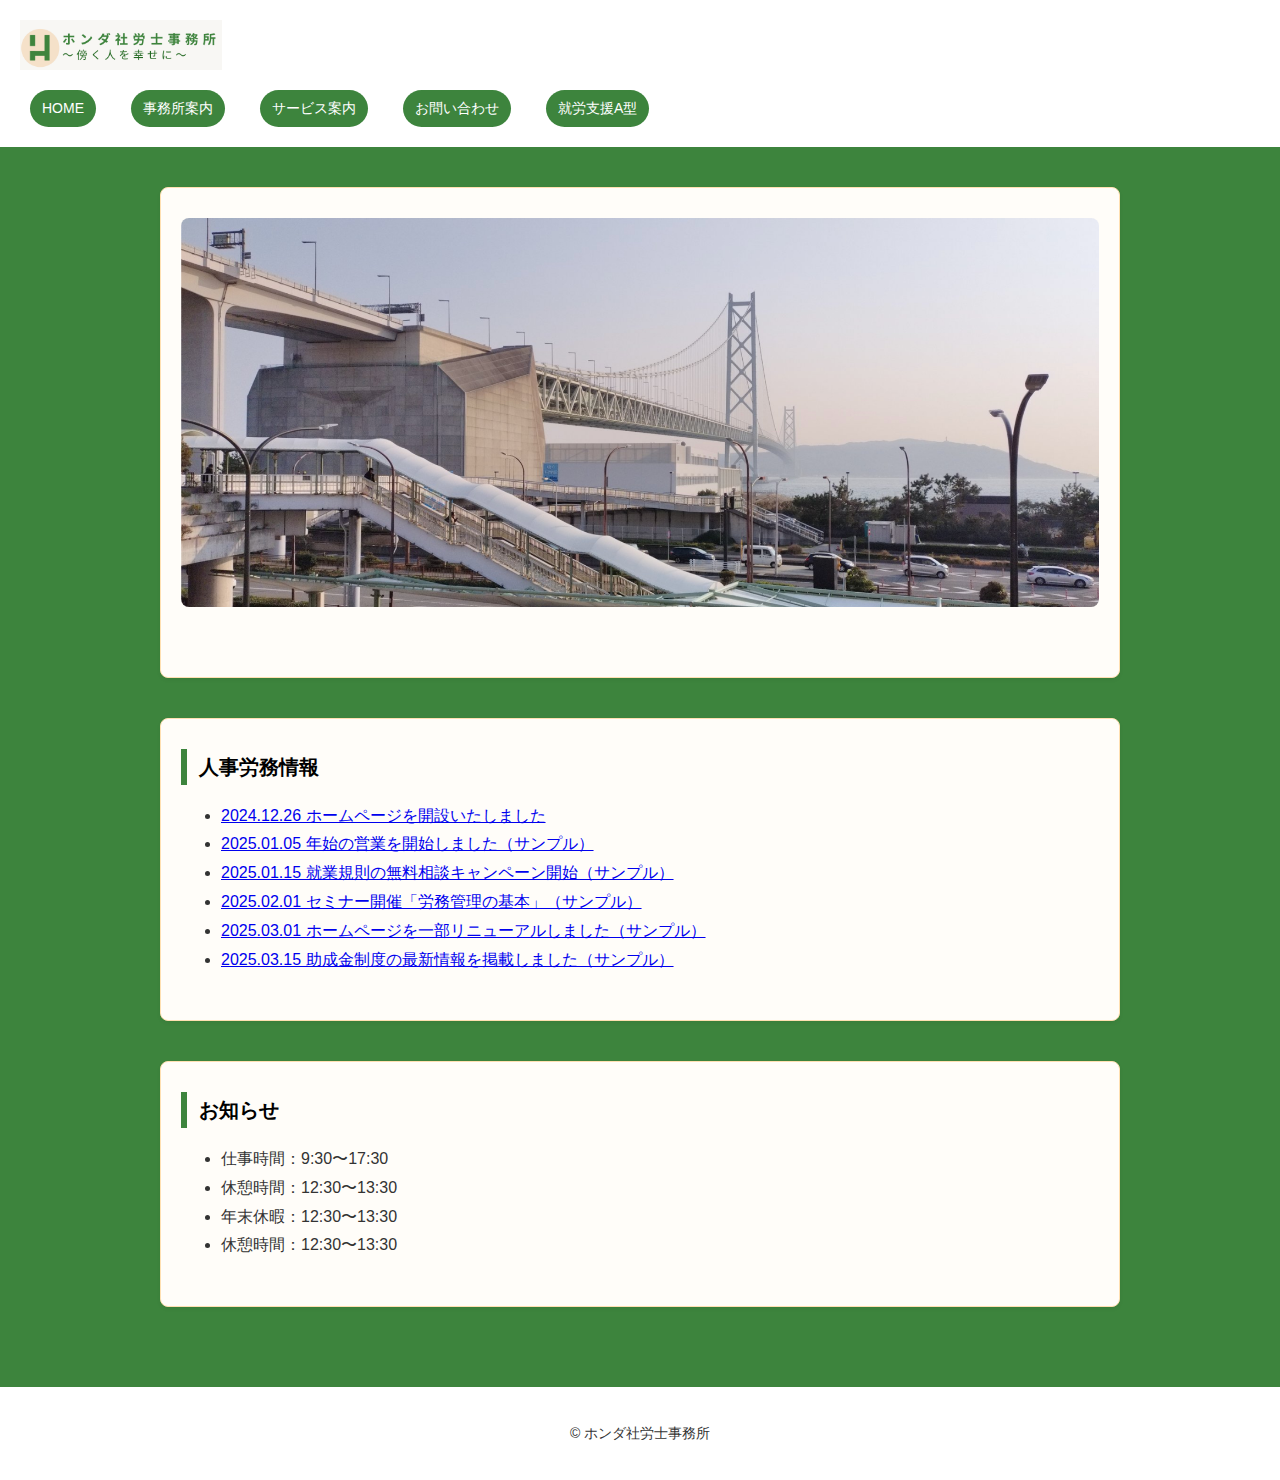
<file: index.html>
<!DOCTYPE html>
<html lang="ja">
<head>
  <meta charset="UTF-8" />
  <meta name="viewport" content="width=device-width, initial-scale=1.0" />
  <title>ホンダ社労士事務所</title>
  <link rel="stylesheet" href="css/style.css">
  <link rel="stylesheet" href="css/index.css">
</head>
<body>
  <header>
    <div class="header-title">
      <a href="index.html">
        <img src="images/logo.png" alt="ロゴ" style="height: 50px;">
      </a>
    </div>

    <!-- ハンバーガーメニューアイコン -->
    <div class="hamburger" id="hamburger">
      <span></span>
      <span></span>
      <span></span>
    </div>

    <!-- ナビゲーション -->
    <nav class="nav-menu" id="nav-menu">
      <a href="index.html">HOME</a>
      <a href="office.html">事務所案内</a>
      <a href="services.html">サービス案内</a>
      <a href="contact.html">お問い合わせ</a>
      <a href="support-a.html">就労支援A型</a>
    </nav>
  </header>

  <main class="container">
    <!-- 画像追加 -->
    <section class="top-image">
      <img src="images/bridge.png" alt="ホンダ社労士事務所の外観またはイメージ画像" style="width: 100%; height: auto; border-radius: 8px; margin-bottom: 30px;" />
    </section>

    <section>
      <h2>人事労務情報</h2>
      <ul>
        <li><a href="info/20241226093859.html">2024.12.26 ホームページを開設いたしました</a></li>
        <li><a href="info/20250105090000.html">2025.01.05 年始の営業を開始しました（サンプル）</a></li>
        <li><a href="info/20250115100000.html">2025.01.15 就業規則の無料相談キャンペーン開始（サンプル）</a></li>
        <li><a href="info/20250201103000.html">2025.02.01 セミナー開催「労務管理の基本」（サンプル）</a></li>
        <li><a href="info/20250301120000.html">2025.03.01 ホームページを一部リニューアルしました（サンプル）</a></li>
        <li><a href="info/20250315091500.html">2025.03.15 助成金制度の最新情報を掲載しました（サンプル）</a></li>
      </ul>
    </section>

    <section>
      <h2>お知らせ</h2>
      <ul>
        <li>仕事時間：9:30〜17:30</li>
        <li>休憩時間：12:30〜13:30</li>
        <li>年末休暇：12:30〜13:30</li>
        <li>休憩時間：12:30〜13:30</li>
        <!-- <li><a href="info/20250115100000.html">2025.01.15 就業規則の無料相談キャンペーン開始（サンプル）</a></li>
        <li><a href="info/20250201103000.html">2025.02.01 セミナー開催「労務管理の基本」（サンプル）</a></li>
        <li><a href="info/20250301120000.html">2025.03.01 ホームページを一部リニューアルしました（サンプル）</a></li>
        <li><a href="info/20250315091500.html">2025.03.15 助成金制度の最新情報を掲載しました（サンプル）</a></li> -->
      </ul>
    </section>
  </main>

  <footer>
    <p>&copy; ホンダ社労士事務所</p>
  </footer>

  <!-- メニュー開閉スクリプト -->
  <script>
    const hamburger = document.getElementById('hamburger');
    const navMenu = document.getElementById('nav-menu');

    hamburger.addEventListener('click', () => {
      hamburger.classList.toggle('open');
      navMenu.classList.toggle('active');
    });
  </script>
</body>
</html>
</file>
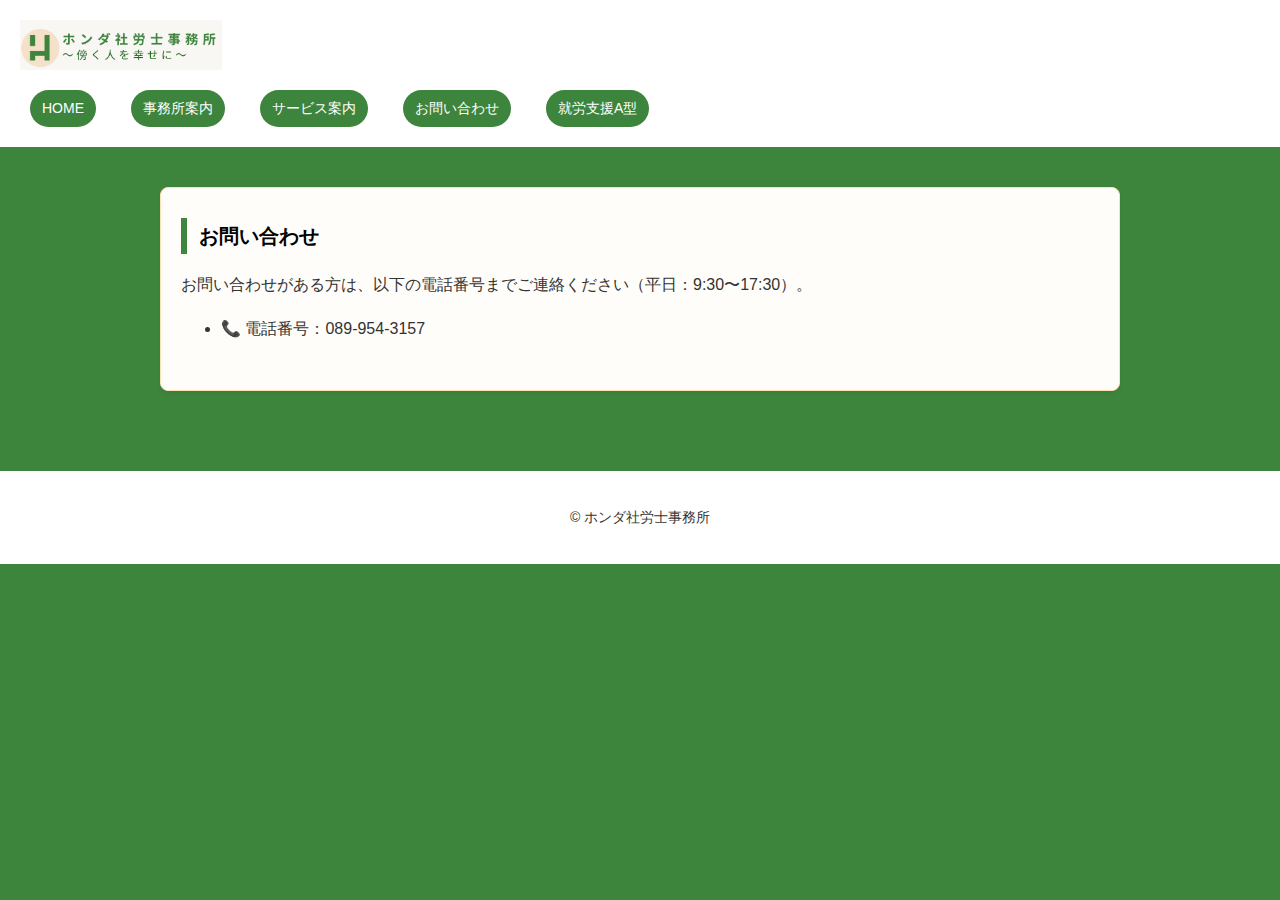
<file: contact.html>
<!DOCTYPE html>
<html lang="ja">
<head>
  <meta charset="UTF-8" />
  <meta name="viewport" content="width=device-width, initial-scale=1.0" />
  <title>ホンダ社労士事務所</title>
  <link rel="stylesheet" href="css/style.css">
  <link rel="stylesheet" href="css/index.css">
  <link rel="stylesheet" href="css/contact.css">
</head>
<body>

  <header>
    <div class="header-title">
      <a href="index.html">
        <img src="images/logo.png" alt="ロゴ" style="height: 50px;">
      </a>
    </div>

    <div class="hamburger" id="hamburger">
      <span></span>
      <span></span>
      <span></span>
    </div>

    <nav class="nav-menu" id="nav-menu">
      <a href="index.html">HOME</a>
      <a href="office.html">事務所案内</a>
      <a href="services.html">サービス案内</a>
      <a href="contact.html">お問い合わせ</a>
      <a href="support-a.html">就労支援A型</a>
    </nav>
  </header>

  <main class="container">
    <section>
      <h2>お問い合わせ</h2>
      <p>お問い合わせがある方は、以下の電話番号までご連絡ください（平日：9:30〜17:30）。</p>
      <ul>
        <li>📞 電話番号：089-954-3157</li>
      </ul>
    </section>
  </main>

  <footer>
    <p>&copy; ホンダ社労士事務所</p>
  </footer>

  <script>
    const hamburger = document.getElementById('hamburger');
    const navMenu = document.getElementById('nav-menu');

    hamburger.addEventListener('click', () => {
      hamburger.classList.toggle('open');
      navMenu.classList.toggle('active');
    });
  </script>
</body>
</html>
</file>
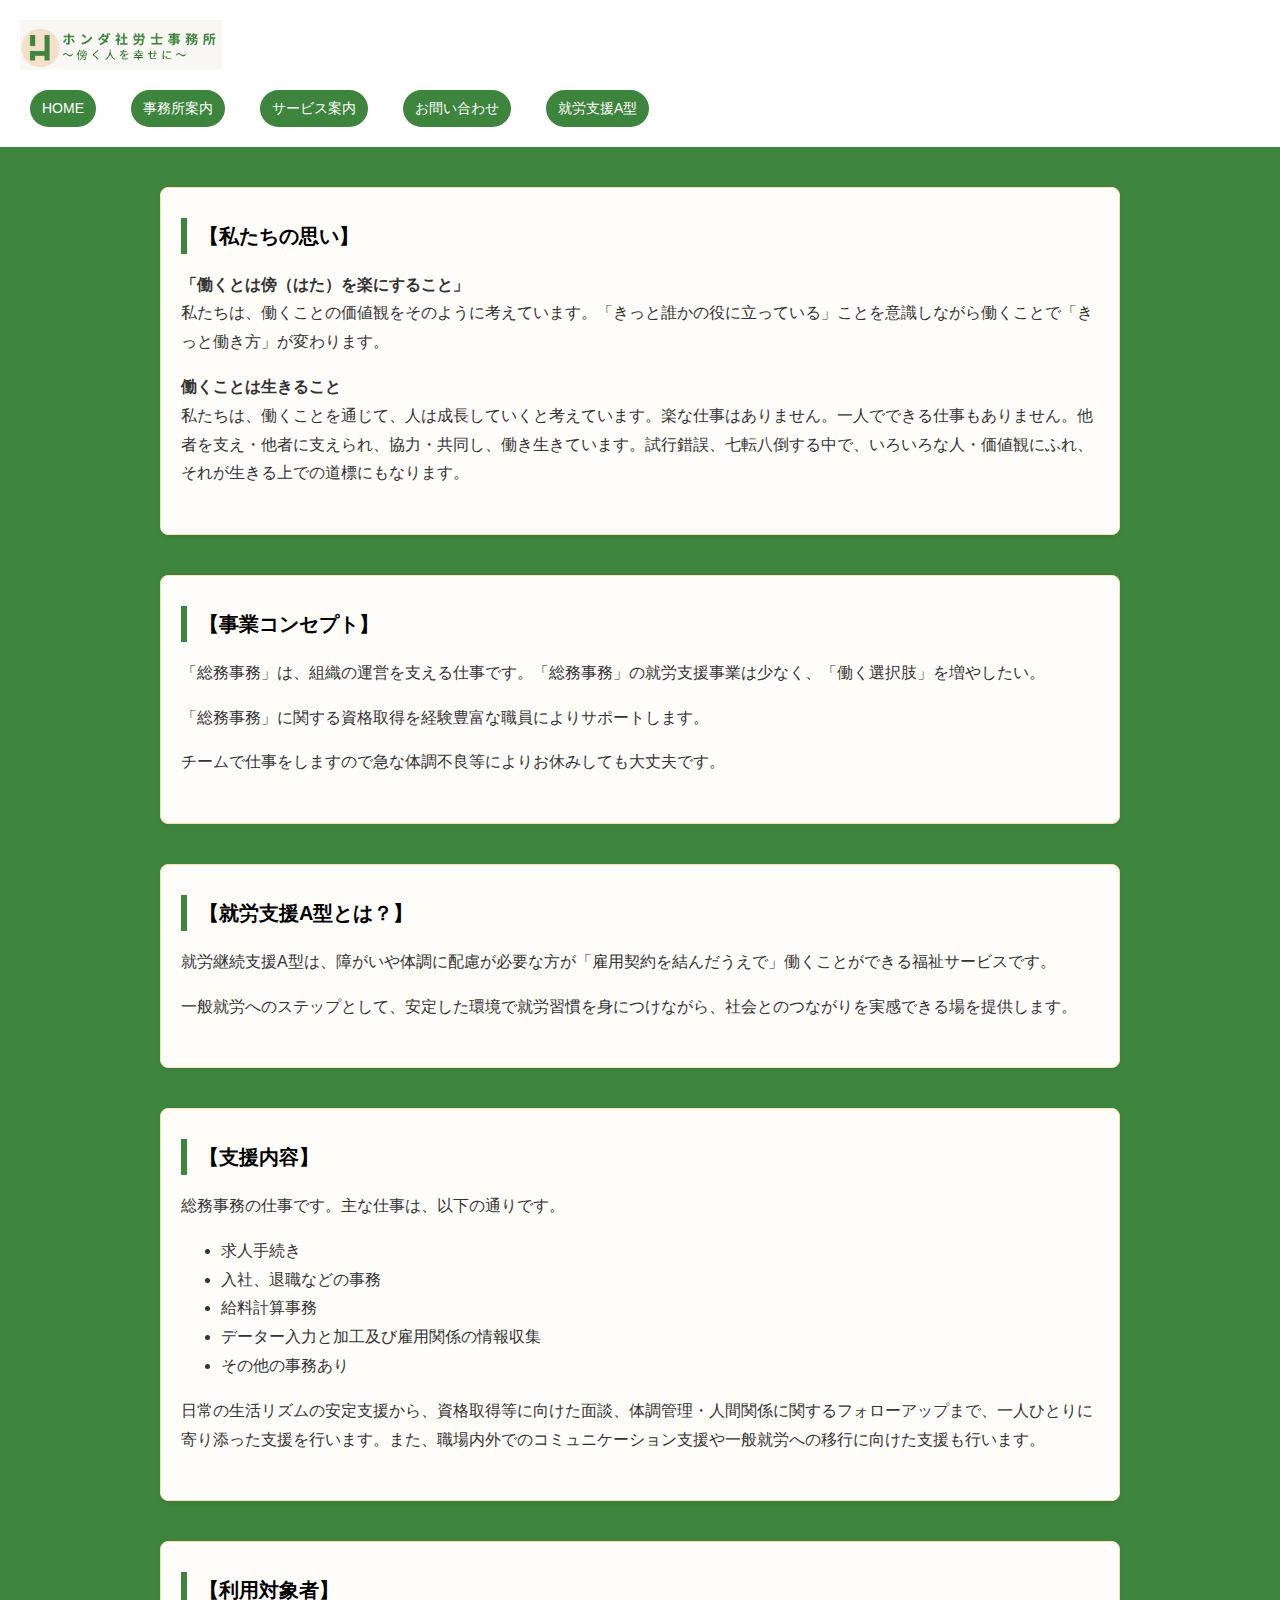
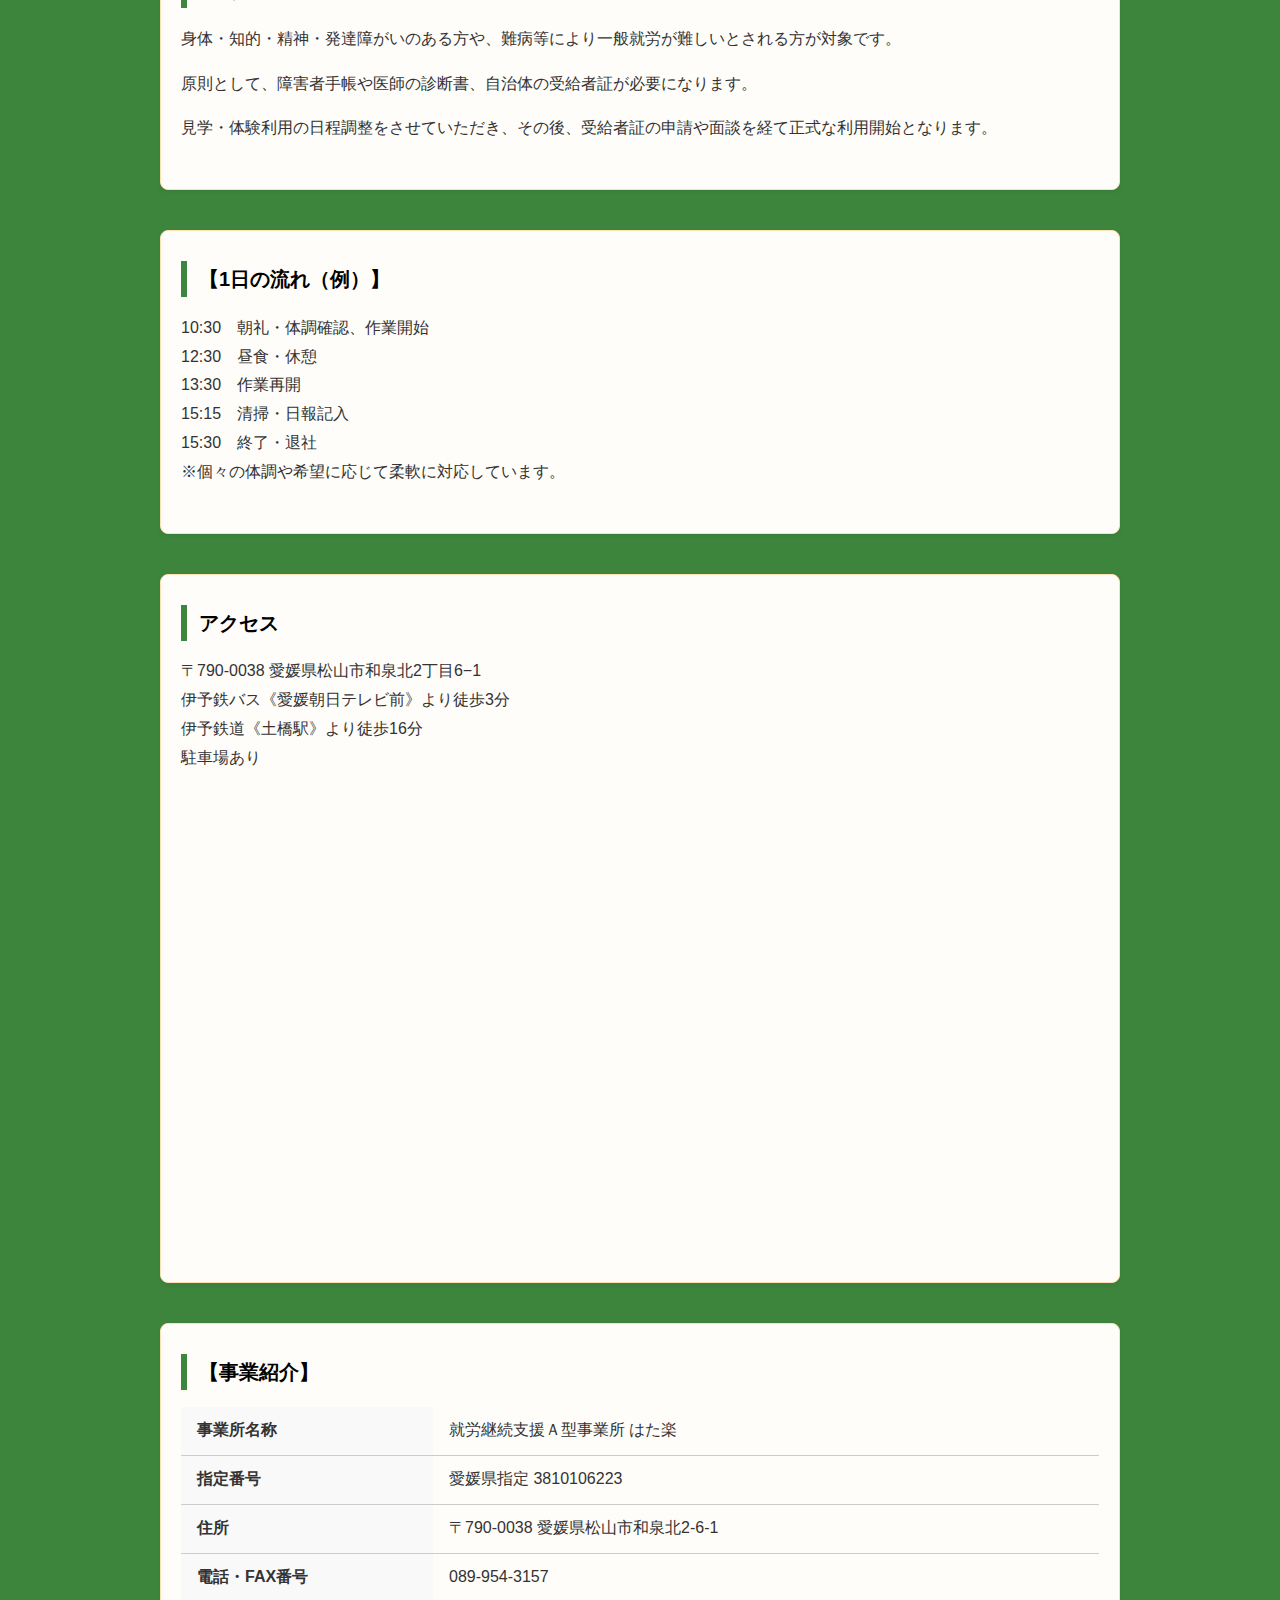
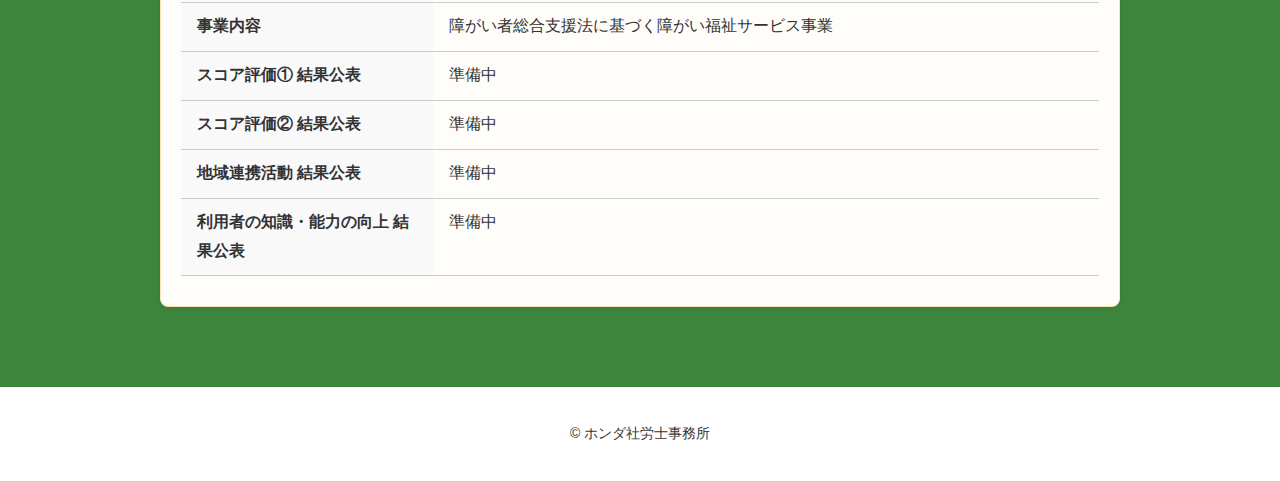
<file: support-a.html>
<!DOCTYPE html>
<html lang="ja">
<head>
  <meta charset="UTF-8" />
  <meta name="viewport" content="width=device-width, initial-scale=1.0" />
  <title>ホンダ社労士事務所</title>
  <link rel="stylesheet" href="css/style.css">
  <link rel="stylesheet" href="css/index.css">
  <link rel="stylesheet" href="css/support-a.css">
</head>
<body>

  <header>
    <div class="header-title">
      <a href="index.html">
        <img src="images/logo.png" alt="ロゴ" style="height: 50px;">
      </a>
    </div>

    <div class="hamburger" id="hamburger">
      <span></span>
      <span></span>
      <span></span>
    </div>

    <nav class="nav-menu" id="nav-menu">
      <a href="index.html">HOME</a>
      <a href="office.html">事務所案内</a>
      <a href="services.html">サービス案内</a>
      <a href="contact.html">お問い合わせ</a>
      <a href="support-a.html">就労支援A型</a>
    </nav>
  </header>

  <main class="container">

    <section id="message">
      <h2>【私たちの思い】</h2>
      <p><strong>「働くとは傍（はた）を楽にすること」</strong><br>
      私たちは、働くことの価値観をそのように考えています。「きっと誰かの役に立っている」ことを意識しながら働くことで「きっと働き方」が変わります。</p>
      <p><strong>働くことは生きること</strong><br>
      私たちは、働くことを通じて、人は成長していくと考えています。楽な仕事はありません。一人でできる仕事もありません。他者を支え・他者に支えられ、協力・共同し、働き生きています。試行錯誤、七転八倒する中で、いろいろな人・価値観にふれ、それが生きる上での道標にもなります。</p>
    </section>
    

    <section id="concept">
      <h2>【事業コンセプト】</h2>
      <p>「総務事務」は、組織の運営を支える仕事です。「総務事務」の就労支援事業は少なく、「働く選択肢」を増やしたい。</p>
      <p>「総務事務」に関する資格取得を経験豊富な職員によりサポートします。</p>
      <p>チームで仕事をしますので急な体調不良等によりお休みしても大丈夫です。</p>
    </section>

    <section id="what">
      <h2>【就労支援A型とは？】</h2>
      <p>就労継続支援A型は、障がいや体調に配慮が必要な方が「雇用契約を結んだうえで」働くことができる福祉サービスです。</p>
      <p>一般就労へのステップとして、安定した環境で就労習慣を身につけながら、社会とのつながりを実感できる場を提供します。</p>
    </section>

    <section id="support">
      <h2>【支援内容】</h2>
      <p>総務事務の仕事です。主な仕事は、以下の通りです。</p>
      <ul>
        <li>求人手続き</li>
        <li>入社、退職などの事務</li>
        <li>給料計算事務</li>
        <li>データー入力と加工及び雇用関係の情報収集</li>
        <li>その他の事務あり</li>
      </ul>
      <p>日常の生活リズムの安定支援から、資格取得等に向けた面談、体調管理・人間関係に関するフォローアップまで、一人ひとりに寄り添った支援を行います。また、職場内外でのコミュニケーション支援や一般就労への移行に向けた支援も行います。</p>
    </section>

    <section id="target">
      <h2>【利用対象者】</h2>
      <p>身体・知的・精神・発達障がいのある方や、難病等により一般就労が難しいとされる方が対象です。</p>
      <p>原則として、障害者手帳や医師の診断書、自治体の受給者証が必要になります。</p>
      <p>見学・体験利用の日程調整をさせていただき、その後、受給者証の申請や面談を経て正式な利用開始となります。</p>
    </section>

    <section id="day">
      <h2>【1日の流れ（例）】</h2>
      <p>10:30　朝礼・体調確認、作業開始<br>
      12:30　昼食・休憩<br>
      13:30　作業再開<br>
      15:15　清掃・日報記入<br>
      15:30　終了・退社<br>
      ※個々の体調や希望に応じて柔軟に対応しています。</p>
    </section>

    <section id="access">
      <h2>アクセス</h2>
      <p>
        〒790-0038 愛媛県松山市和泉北2丁目6−1<br>
        伊予鉄バス《愛媛朝日テレビ前》より徒歩3分<br>
        伊予鉄道《土橋駅》より徒歩16分<br>
        駐車場あり
      </p>
      <div style="margin-top: 20px;">
        <iframe 
          src="https://www.google.com/maps/embed?pb=!1m18!1m12!1m3!1d3314.5616692989574!2d132.75333807570672!3d33.82362307324398!2m3!1f0!2f0!3f0!3m2!1i1024!2i768!4f13.1!3m3!1m2!1s0x354fef14eeb74943%3A0xcdaca6bace23b645!2z44Ob44Oz44OA56S-5Lya5L-d6Zm65Yq05YuZ5aOr5LqL5YuZ5omA!5e0!3m2!1sja!2sjp!4v1742613774124!5m2!1sja!2sjp" 
          width="100%" 
          height="450" 
          style="border:0; border-radius: 8px;" 
          allowfullscreen="" 
          loading="lazy" 
          referrerpolicy="no-referrer-when-downgrade">
        </iframe>
      </div>
    </section>

    <section id="info">
      <h2>【事業紹介】</h2>
      <table class="info-table">
        <tr><th>事業所名称</th><td>就労継続支援Ａ型事業所 はた楽</td></tr>
        <tr><th>指定番号</th><td>愛媛県指定 3810106223</td></tr>
        <tr><th>住所</th><td>〒790-0038 愛媛県松山市和泉北2-6-1</td></tr>
        <tr><th>電話・FAX番号</th><td>089-954-3157</td></tr>
        <tr><th>事業内容</th><td>障がい者総合支援法に基づく障がい福祉サービス事業</td></tr>
        <tr><th>スコア評価① 結果公表</th><td>準備中</td></tr>
        <tr><th>スコア評価② 結果公表</th><td>準備中</td></tr>
        <tr><th>地域連携活動 結果公表</th><td>準備中</td></tr>
        <tr><th>利用者の知識・能力の向上 結果公表</th><td>準備中</td></tr>
      </table>
    </section>

  </main>

  <footer>
    <p>&copy; ホンダ社労士事務所</p>
  </footer>

  <script>
    const hamburger = document.getElementById('hamburger');
    const navMenu = document.getElementById('nav-menu');

    hamburger.addEventListener('click', () => {
      hamburger.classList.toggle('open');
      navMenu.classList.toggle('active');
    });
  </script>
</body>
</html>
</file>
<file: css/style.css>
/* ベース設定 */
body {
  margin: 0;
  padding: 0;
  font-family: "Hiragino Kaku Gothic ProN", Meiryo, sans-serif;
  background-color: #3d843d;
  color: #333;
  line-height: 1.8;
}

/* ヘッダー・フッター共通 */
header, footer {
  background-color: #ffffff;
  color: #333;
  /* text-align: center; */
  padding: 20px;
}

/* ヘッダーのレイアウト */
.header-container {
  display: flex;
  justify-content: space-between;
  align-items: center;
  max-width: 960px;
  margin: 0 auto;
}

/* ロゴ */
.logo img {
  height: 50px;
}

/* ナビゲーション */
.nav-menu {
  display: flex;
  gap: 15px;
}

/* ハンバーガーメニュー */
.menu-toggle {
  display: none;
  font-size: 24px;
  background: none;
  border: none;
  cursor: pointer;
  color: #333;
}

/* コンテンツエリア */
main {
  padding: 40px 20px;
}

/* セクション */
section {
  margin-bottom: 40px;
  background-color: #fffdf9;
  padding: 30px 20px;
  border-radius: 8px;
  border: 1px solid #ffe0b2;
  box-shadow: 0 2px 4px rgba(0,0,0,0.05);
}

/* セクション見出し */
h2 {
  color: #ff8f00;
  border-left: 6px solid #ffb74d;
  padding-left: 12px;
  margin-top: 0;
  font-size: 20px;
}

/* トップ見出し */
h1 {
  margin: 0;
  font-size: 24px;
}

/* ボタン風リンク */
a.button {
  display: inline-block;
  background-color: #ffb74d;
  color: white;
  padding: 10px 20px;
  border-radius: 25px;
  text-decoration: none;
  font-weight: bold;
  transition: background-color 0.3s;
}
a.button:hover {
  background-color: #ffa726;
}

/* レイアウト用 */
.container {
  max-width: 960px;
  margin: 0 auto;
}

/* ページトップボタン */
#ptop {
  position: fixed;
  bottom: 30px;
  right: 20px;
}
#ptop img {
  width: 40px;
  height: auto;
}

/* フッター文字サイズ */
footer {
  font-size: 14px;
  color: #333;
  text-align: center;
}

/* h1内リンクを自然に見せる */
h1 a {
  color: inherit;
  text-decoration: none;
  pointer-events: auto;
  cursor: pointer;
}
h1 a:hover {
  text-decoration: none;
}

/* レスポンシブ対応 */
@media (max-width: 768px) {
  .nav-menu {
    display: none;
    flex-direction: column;
    background-color: #fff;
    position: absolute;
    top: 70px;
    right: 20px;
    padding: 10px;
    box-shadow: 0 0 10px rgba(0,0,0,0.1);
    z-index: 1000;
  }

  .nav-menu.active {
    display: flex;
  }

  .menu-toggle {
    display: block;
  }
}

/* ハンバーガーメニューアイコン */
.hamburger {
  display: none;
  flex-direction: column;
  justify-content: space-between;
  width: 25px;
  height: 20px;
  cursor: pointer;
  position: absolute;
  top: 25px;
  right: 20px;
  z-index: 1100;
}

.hamburger span {
  display: block;
  height: 3px;
  background: #333;
  border-radius: 2px;
  transition: 0.3s;
}

/* メニューが開いてるときのアニメーション（オプション） */
.hamburger.open span:nth-child(1) {
  transform: rotate(45deg) translate(5px, 5px);
}
.hamburger.open span:nth-child(2) {
  opacity: 0;
}
.hamburger.open span:nth-child(3) {
  transform: rotate(-45deg) translate(5px, -5px);
}

/* レスポンシブ対応 */
@media (max-width: 768px) {
  .hamburger {
    display: flex;
  }
}
</file>
<file: css/index.css>
section {
  margin-bottom: 40px;
  background-color: #fffdf9;
  padding: 30px 20px;
  border-radius: 8px;
  border: 1px solid #ffe0b2;
  box-shadow: 0 2px 4px rgba(0,0,0,0.05);
}

h2 {
  color: #000000;
  border-left: 6px solid #3d843d;
  padding-left: 12px;
  margin-top: 0;
  font-size: 20px;
}

nav {
  margin-top: 10px;
}

nav a {
  margin: 0 10px;
  text-decoration: none;
  color: #ffffff;
  background-color: #3d843d;
  padding: 6px 12px;
  border-radius: 20px;
  font-size: 14px;
  display: inline-block;
  transition: background-color 0.3s;
}

nav a:hover {
  background-color: #ff9800;
}
</file>
<file: css/contact.css>
form {
  max-width: 800px;
  margin: 0 auto;
}

input[type="text"],
input[type="email"],
textarea {
  width: 100%;
  max-width: 100%;
  padding: 10px;
  font-size: 16px;
  box-sizing: border-box;
}

button {
  background-color: #3d843d;
  color: white;
  border: none;
  padding: 10px 20px;
  border-radius: 25px;
  font-size: 16px;
  cursor: pointer;
  transition: background-color 0.3s;
}

button:hover {
  background-color: #ff9800;
}
</file>
<file: css/support-a.css>
.info-table {
  width: 100%;
  border-collapse: collapse;
  margin-top: 1em;
}

.info-table th,
.info-table td {
  padding: 0.6em 1em;
  border-bottom: 1px solid #ccc;
  vertical-align: top;
  text-align: left;
}

.info-table th {
  width: 220px;
  font-weight: bold;
  background-color: #f9f9f9;
}
</file>
